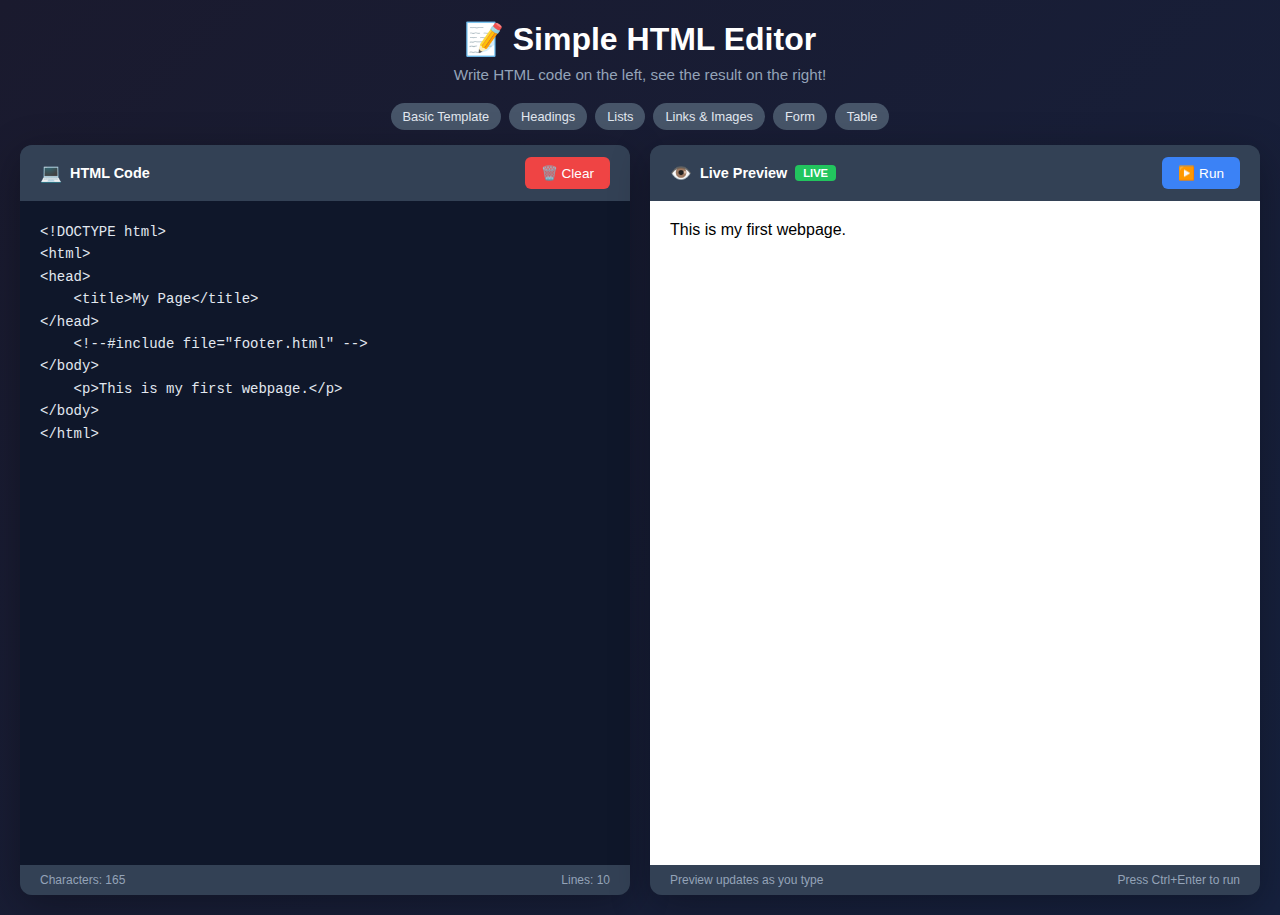
<file: Naeem-Academy/editor.html>
<!DOCTYPE html>
<html lang="en">
<head>
    <meta charset="UTF-8">
    <meta name="viewport" content="width=device-width, initial-scale=1.0">
    <title>Simple HTML Editor</title>
    <style>
        * {
            margin: 0;
            padding: 0;
            box-sizing: border-box;
        }

        body {
            font-family: 'Segoe UI', Tahoma, Geneva, Verdana, sans-serif;
            background: linear-gradient(135deg, #1a1a2e 0%, #16213e 100%);
            min-height: 100vh;
            padding: 20px;
        }

        .container {
            max-width: 1400px;
            margin: 0 auto;
        }

        header {
            text-align: center;
            margin-bottom: 20px;
        }

        header h1 {
            color: #fff;
            font-size: 2rem;
            margin-bottom: 8px;
        }

        header p {
            color: #94a3b8;
            font-size: 0.95rem;
        }

        .editor-container {
            display: grid;
            grid-template-columns: 1fr 1fr;
            gap: 20px;
            height: calc(100vh - 150px);
        }

        .panel {
            background: #1e293b;
            border-radius: 12px;
            overflow: hidden;
            box-shadow: 0 10px 40px rgba(0, 0, 0, 0.3);
            display: flex;
            flex-direction: column;
            position: relative;
        }

        .panel-header {
            background: #334155;
            padding: 12px 20px;
            display: flex;
            justify-content: space-between;
            align-items: center;
        }

        .panel-title {
            color: #fff;
            font-size: 0.9rem;
            font-weight: 600;
            display: flex;
            align-items: center;
            gap: 8px;
        }

        .panel-title .icon {
            font-size: 1.1rem;
        }

        .btn {
            background: #3b82f6;
            color: #fff;
            border: none;
            padding: 8px 16px;
            border-radius: 6px;
            cursor: pointer;
            font-size: 0.85rem;
            font-weight: 500;
            transition: all 0.2s;
            display: flex;
            align-items: center;
            gap: 6px;
        }

        .btn:hover {
            background: #2563eb;
            transform: translateY(-1px);
        }

        .btn-clear {
            background: #ef4444;
        }

        .btn-clear:hover {
            background: #dc2626;
        }

        .btn-group {
            display: flex;
            gap: 8px;
        }

        #editor {
            flex: 1;
            width: 100%;
            padding: 20px;
            background: #0f172a;
            color: #e2e8f0;
            border: none;
            resize: none;
            font-family: 'Consolas', 'Monaco', 'Courier New', monospace;
            font-size: 14px;
            line-height: 1.6;
            outline: none;
        }

        #editor::placeholder {
            color: #475569;
        }

        #preview {
            flex: 1;
            background: #fff;
            padding: 20px;
            overflow: auto;
        }

        .status-bar {
            background: #334155;
            padding: 8px 20px;
            display: flex;
            justify-content: space-between;
            color: #94a3b8;
            font-size: 0.75rem;
        }

        .live-badge {
            background: #22c55e;
            color: #fff;
            padding: 2px 8px;
            border-radius: 4px;
            font-size: 0.7rem;
            font-weight: 600;
            animation: pulse 2s infinite;
        }

        @keyframes pulse {
            0%, 100% { opacity: 1; }
            50% { opacity: 0.7; }
        }

        /* Responsive */
        @media (max-width: 768px) {
            .editor-container {
                grid-template-columns: 1fr;
                height: auto;
            }

            .panel {
                height: 400px;
            }
        }

        /* Autocomplete dropdown */
        .autocomplete-dropdown {
            position: absolute;
            background: #1e293b;
            border: 1px solid #3b82f6;
            border-radius: 8px;
            box-shadow: 0 10px 40px rgba(0, 0, 0, 0.5);
            max-height: 200px;
            overflow-y: auto;
            z-index: 1000;
            display: none;
        }

        .autocomplete-item {
            padding: 8px 15px;
            cursor: pointer;
            color: #e2e8f0;
            font-family: 'Consolas', monospace;
            font-size: 13px;
            display: flex;
            align-items: center;
            gap: 10px;
        }

        .autocomplete-item:hover,
        .autocomplete-item.selected {
            background: #3b82f6;
        }

        .autocomplete-item .tag-name {
            color: #22d3ee;
            font-weight: bold;
        }

        .autocomplete-item .tag-desc {
            color: #94a3b8;
            font-size: 11px;
        }

        /* Scrollbar styling */
        #editor::-webkit-scrollbar,
        #preview::-webkit-scrollbar {
            width: 8px;
        }

        #editor::-webkit-scrollbar-track,
        #preview::-webkit-scrollbar-track {
            background: #1e293b;
        }

        #editor::-webkit-scrollbar-thumb {
            background: #475569;
            border-radius: 4px;
        }

        #preview::-webkit-scrollbar-thumb {
            background: #cbd5e1;
            border-radius: 4px;
        }

        /* Template buttons */
        .templates {
            display: flex;
            gap: 8px;
            margin-bottom: 15px;
            flex-wrap: wrap;
            justify-content: center;
        }

        .template-btn {
            background: #475569;
            color: #e2e8f0;
            border: none;
            padding: 6px 12px;
            border-radius: 20px;
            cursor: pointer;
            font-size: 0.8rem;
            transition: all 0.2s;
        }

        .template-btn:hover {
            background: #3b82f6;
            transform: translateY(-2px);
        }
    </style>
</head>
<body>
    <!--#include file="header.html" -->
    <div class="container">
        <header>
            <h1>📝 Simple HTML Editor</h1>
            <p>Write HTML code on the left, see the result on the right!</p>
        </header>

        <div class="templates">
            <button class="template-btn" onclick="loadTemplate('basic')">Basic Template</button>
            <button class="template-btn" onclick="loadTemplate('heading')">Headings</button>
            <button class="template-btn" onclick="loadTemplate('list')">Lists</button>
            <button class="template-btn" onclick="loadTemplate('link')">Links & Images</button>
            <button class="template-btn" onclick="loadTemplate('form')">Form</button>
            <button class="template-btn" onclick="loadTemplate('table')">Table</button>
        </div>

        <div class="editor-container">
            <!-- Code Editor Panel -->
            <div class="panel">
                <div class="panel-header">
                    <span class="panel-title">
                        <span class="icon">💻</span> HTML Code
                    </span>
                    <div class="btn-group">
                        <button class="btn btn-clear" onclick="clearEditor()">
                            🗑️ Clear
                        </button>
                    </div>
                </div>
                <textarea id="editor" placeholder="Start typing your HTML code here...

Example:
<h1>Hello World</h1>
<p>This is a paragraph.</p>"></textarea>
                <div id="autocomplete" class="autocomplete-dropdown"></div>
                <div class="status-bar">
                    <span id="char-count">Characters: 0</span>
                    <span id="line-count">Lines: 1</span>
                </div>
            </div>

            <!-- Preview Panel -->
            <div class="panel">
                <div class="panel-header">
                    <span class="panel-title">
                        <span class="icon">👁️</span> Live Preview
                        <span class="live-badge">LIVE</span>
                    </span>
                    <button class="btn" onclick="runCode()">
                        ▶️ Run
                    </button>
                </div>
                <div id="preview"></div>
                <div class="status-bar">
                    <span>Preview updates as you type</span>
                    <span>Press Ctrl+Enter to run</span>
                </div>
            </div>
        </div>
    </div>

    <script>
        const editor = document.getElementById('editor');
        const preview = document.getElementById('preview');
        const charCount = document.getElementById('char-count');
        const lineCount = document.getElementById('line-count');

        // Templates
        const templates = {
            basic: `<!DOCTYPE html>
<html>
<head>
    <title>My Page</title>
</head>
    <!--#include file="footer.html" -->
</body>
    <p>This is my first webpage.</p>
</body>
</html>`,
            heading: `<h1>Heading 1 - Largest</h1>
<h2>Heading 2</h2>
<h3>Heading 3</h3>
<h4>Heading 4</h4>
<h5>Heading 5</h5>
<h6>Heading 6 - Smallest</h6>`,
            list: `<h3>Unordered List</h3>
<ul>
    <li>Apple</li>
    <li>Banana</li>
    <li>Orange</li>
</ul>

<h3>Ordered List</h3>
<ol>
    <li>First item</li>
    <li>Second item</li>
    <li>Third item</li>
</ol>`,
            link: `<h3>Links</h3>
<a href="https://www.google.com" target="_blank">Visit Google</a>

<h3>Image</h3>
<img src="https://via.placeholder.com/200x150" alt="Placeholder Image">

<h3>Image as Link</h3>
<a href="https://example.com">
    <img src="https://via.placeholder.com/100" alt="Click me">
</a>`,
            form: `<h3>Contact Form</h3>
<form>
    <label for="name">Name:</label><br>
    <input type="text" id="name" placeholder="Enter your name"><br><br>
    
    <label for="email">Email:</label><br>
    <input type="email" id="email" placeholder="Enter your email"><br><br>
    
    <label for="message">Message:</label><br>
    <textarea id="message" rows="4" cols="30" placeholder="Your message..."></textarea><br><br>
    
    <button type="submit">Submit</button>
</form>`,
            table: `<h3>Simple Table</h3>
<table border="1" cellpadding="10" cellspacing="0">
    <tr>
        <th>Name</th>
        <th>Age</th>
        <th>City</th>
    </tr>
    <tr>
        <td>John</td>
        <td>25</td>
        <td>New York</td>
    </tr>
    <tr>
        <td>Sarah</td>
        <td>30</td>
        <td>London</td>
    </tr>
    <tr>
        <td>Mike</td>
        <td>28</td>
        <td>Tokyo</td>
    </tr>
</table>`
        };

        // Load template
        function loadTemplate(name) {
            editor.value = templates[name];
            runCode();
            updateStats();
        }

        // Run code / update preview
        function runCode() {
            preview.innerHTML = editor.value;
        }

        // Clear editor
        function clearEditor() {
            if (confirm('Are you sure you want to clear the editor?')) {
                editor.value = '';
                preview.innerHTML = '';
                updateStats();
            }
        }

        // Update character and line count
        function updateStats() {
            const text = editor.value;
            charCount.textContent = `Characters: ${text.length}`;
            lineCount.textContent = `Lines: ${text.split('\n').length}`;
        }

        // Live preview as you type
        editor.addEventListener('input', () => {
            runCode();
            updateStats();
        });

        // Keyboard shortcut: Ctrl+Enter to run
        editor.addEventListener('keydown', (e) => {
            if ((e.ctrlKey || e.metaKey) && e.key === 'Enter') {
                e.preventDefault();
                runCode();
            }
            
            // Tab key for indentation
            if (e.key === 'Tab') {
                e.preventDefault();
                const start = editor.selectionStart;
                const end = editor.selectionEnd;
                editor.value = editor.value.substring(0, start) + '    ' + editor.value.substring(end);
                editor.selectionStart = editor.selectionEnd = start + 4;
                runCode();
            }
        });

        // Load basic template on start
        loadTemplate('basic');

        // ============ AUTOCOMPLETE FEATURE ============
        const autocompleteDropdown = document.getElementById('autocomplete');
        
        // HTML Tags for autocomplete
        const htmlTagsList = [
            { tag: 'html', desc: 'Root element', selfClosing: false },
            { tag: 'head', desc: 'Document head', selfClosing: false },
            { tag: 'title', desc: 'Page title', selfClosing: false },
            { tag: 'body', desc: 'Document body', selfClosing: false },
            { tag: 'h1', desc: 'Heading 1', selfClosing: false },
            { tag: 'h2', desc: 'Heading 2', selfClosing: false },
            { tag: 'h3', desc: 'Heading 3', selfClosing: false },
            { tag: 'h4', desc: 'Heading 4', selfClosing: false },
            { tag: 'h5', desc: 'Heading 5', selfClosing: false },
            { tag: 'h6', desc: 'Heading 6', selfClosing: false },
            { tag: 'p', desc: 'Paragraph', selfClosing: false },
            { tag: 'div', desc: 'Division', selfClosing: false },
            { tag: 'span', desc: 'Inline container', selfClosing: false },
            { tag: 'a', desc: 'Anchor link', selfClosing: false },
            { tag: 'img', desc: 'Image', selfClosing: true },
            { tag: 'br', desc: 'Line break', selfClosing: true },
            { tag: 'hr', desc: 'Horizontal rule', selfClosing: true },
            { tag: 'input', desc: 'Input field', selfClosing: true },
            { tag: 'ul', desc: 'Unordered list', selfClosing: false },
            { tag: 'ol', desc: 'Ordered list', selfClosing: false },
            { tag: 'li', desc: 'List item', selfClosing: false },
            { tag: 'table', desc: 'Table', selfClosing: false },
            { tag: 'tr', desc: 'Table row', selfClosing: false },
            { tag: 'td', desc: 'Table cell', selfClosing: false },
            { tag: 'th', desc: 'Table header', selfClosing: false },
            { tag: 'thead', desc: 'Table head', selfClosing: false },
            { tag: 'tbody', desc: 'Table body', selfClosing: false },
            { tag: 'form', desc: 'Form', selfClosing: false },
            { tag: 'label', desc: 'Label', selfClosing: false },
            { tag: 'button', desc: 'Button', selfClosing: false },
            { tag: 'textarea', desc: 'Text area', selfClosing: false },
            { tag: 'select', desc: 'Dropdown', selfClosing: false },
            { tag: 'option', desc: 'Option', selfClosing: false },
            { tag: 'strong', desc: 'Bold text', selfClosing: false },
            { tag: 'b', desc: 'Bold', selfClosing: false },
            { tag: 'em', desc: 'Emphasis', selfClosing: false },
            { tag: 'i', desc: 'Italic', selfClosing: false },
            { tag: 'u', desc: 'Underline', selfClosing: false },
            { tag: 'header', desc: 'Header section', selfClosing: false },
            { tag: 'footer', desc: 'Footer section', selfClosing: false },
            { tag: 'nav', desc: 'Navigation', selfClosing: false },
            { tag: 'main', desc: 'Main content', selfClosing: false },
            { tag: 'section', desc: 'Section', selfClosing: false },
            { tag: 'article', desc: 'Article', selfClosing: false },
            { tag: 'aside', desc: 'Sidebar', selfClosing: false },
            { tag: 'script', desc: 'JavaScript', selfClosing: false },
            { tag: 'style', desc: 'CSS styles', selfClosing: false },
            { tag: 'link', desc: 'External resource', selfClosing: true },
            { tag: 'meta', desc: 'Metadata', selfClosing: true },
            { tag: 'video', desc: 'Video', selfClosing: false },
            { tag: 'audio', desc: 'Audio', selfClosing: false },
            { tag: 'iframe', desc: 'Inline frame', selfClosing: false },
            { tag: 'canvas', desc: 'Drawing canvas', selfClosing: false },
            { tag: 'code', desc: 'Code text', selfClosing: false },
            { tag: 'pre', desc: 'Preformatted', selfClosing: false },
            { tag: 'blockquote', desc: 'Quote block', selfClosing: false }
        ];

        let selectedIndex = -1;
        let filteredTags = [];
        let currentWord = '';
        let wordStart = 0;

        // Get current word being typed
        function getCurrentWord() {
            const cursorPos = editor.selectionStart;
            const text = editor.value;
            
            // Find the start of current word (after < or space/newline)
            let start = cursorPos;
            while (start > 0) {
                const char = text[start - 1];
                if (char === '<') {
                    start--; // Include the <
                    break;
                }
                if (char === ' ' || char === '\n' || char === '\t' || char === '>') {
                    break;
                }
                start--;
            }
            
            const word = text.substring(start, cursorPos);
            return { word, start };
        }

        // Show autocomplete dropdown
        function showAutocomplete(matches, x, y) {
            if (matches.length === 0) {
                hideAutocomplete();
                return;
            }

            filteredTags = matches;
            selectedIndex = 0;

            autocompleteDropdown.innerHTML = matches.map((item, index) => `
                <div class="autocomplete-item ${index === 0 ? 'selected' : ''}" data-index="${index}">
                    <span class="tag-name">&lt;${item.tag}&gt;</span>
                    <span class="tag-desc">${item.desc}</span>
                </div>
            `).join('');

            // Position dropdown near cursor
            const editorRect = editor.getBoundingClientRect();
            autocompleteDropdown.style.left = `${Math.min(x, editorRect.width - 250)}px`;
            autocompleteDropdown.style.top = `${y + 20}px`;
            autocompleteDropdown.style.display = 'block';

            // Add click handlers
            autocompleteDropdown.querySelectorAll('.autocomplete-item').forEach(item => {
                item.addEventListener('click', () => {
                    insertTag(filteredTags[parseInt(item.dataset.index)]);
                });
            });
        }

        // Hide autocomplete
        function hideAutocomplete() {
            autocompleteDropdown.style.display = 'none';
            filteredTags = [];
            selectedIndex = -1;
        }

        // Insert selected tag
        function insertTag(tagItem) {
            const cursorPos = editor.selectionStart;
            const text = editor.value;
            
            // Remove the typed text and insert full tag
            const beforeWord = text.substring(0, wordStart);
            const afterCursor = text.substring(cursorPos);
            
            let insertion;
            if (tagItem.selfClosing) {
                insertion = `<${tagItem.tag}>`;
            } else {
                insertion = `<${tagItem.tag}></${tagItem.tag}>`;
            }
            
            editor.value = beforeWord + insertion + afterCursor;
            
            // Position cursor between tags
            if (tagItem.selfClosing) {
                editor.selectionStart = editor.selectionEnd = wordStart + insertion.length;
            } else {
                editor.selectionStart = editor.selectionEnd = wordStart + tagItem.tag.length + 2;
            }
            
            hideAutocomplete();
            runCode();
            updateStats();
            editor.focus();
        }

        // Handle input for autocomplete
        editor.addEventListener('input', (e) => {
            const { word, start } = getCurrentWord();
            currentWord = word;
            wordStart = start;
            
            // Check if we're typing after <
            if (word.startsWith('<')) {
                const searchTerm = word.substring(1).toLowerCase();
                const matches = htmlTagsList.filter(item => 
                    item.tag.toLowerCase().startsWith(searchTerm)
                );
                
                if (matches.length > 0 && searchTerm.length > 0) {
                    // Calculate position
                    const lines = editor.value.substring(0, start).split('\n');
                    const lineHeight = 22; // approximate line height
                    const y = (lines.length - 1) * lineHeight;
                    const x = 20 + (lines[lines.length - 1].length * 8);
                    
                    showAutocomplete(matches, x, y);
                } else {
                    hideAutocomplete();
                }
            } else {
                hideAutocomplete();
            }
        });

        // Handle keyboard navigation in autocomplete
        editor.addEventListener('keydown', (e) => {
            if (autocompleteDropdown.style.display === 'block') {
                if (e.key === 'ArrowDown') {
                    e.preventDefault();
                    selectedIndex = Math.min(selectedIndex + 1, filteredTags.length - 1);
                    updateSelection();
                } else if (e.key === 'ArrowUp') {
                    e.preventDefault();
                    selectedIndex = Math.max(selectedIndex - 1, 0);
                    updateSelection();
                } else if (e.key === 'Enter' || e.key === 'Tab') {
                    if (filteredTags.length > 0 && selectedIndex >= 0) {
                        e.preventDefault();
                        insertTag(filteredTags[selectedIndex]);
                    }
                } else if (e.key === 'Escape') {
                    hideAutocomplete();
                }
            }
        });

        // Update visual selection
        function updateSelection() {
            autocompleteDropdown.querySelectorAll('.autocomplete-item').forEach((item, index) => {
                if (index === selectedIndex) {
                    item.classList.add('selected');
                    item.scrollIntoView({ block: 'nearest' });
                } else {
                    item.classList.remove('selected');
                }
            });
        }

        // Hide autocomplete when clicking outside
        document.addEventListener('click', (e) => {
            if (!autocompleteDropdown.contains(e.target) && e.target !== editor) {
                hideAutocomplete();
            }
        });
    </script>
</body>
</html>
</file>
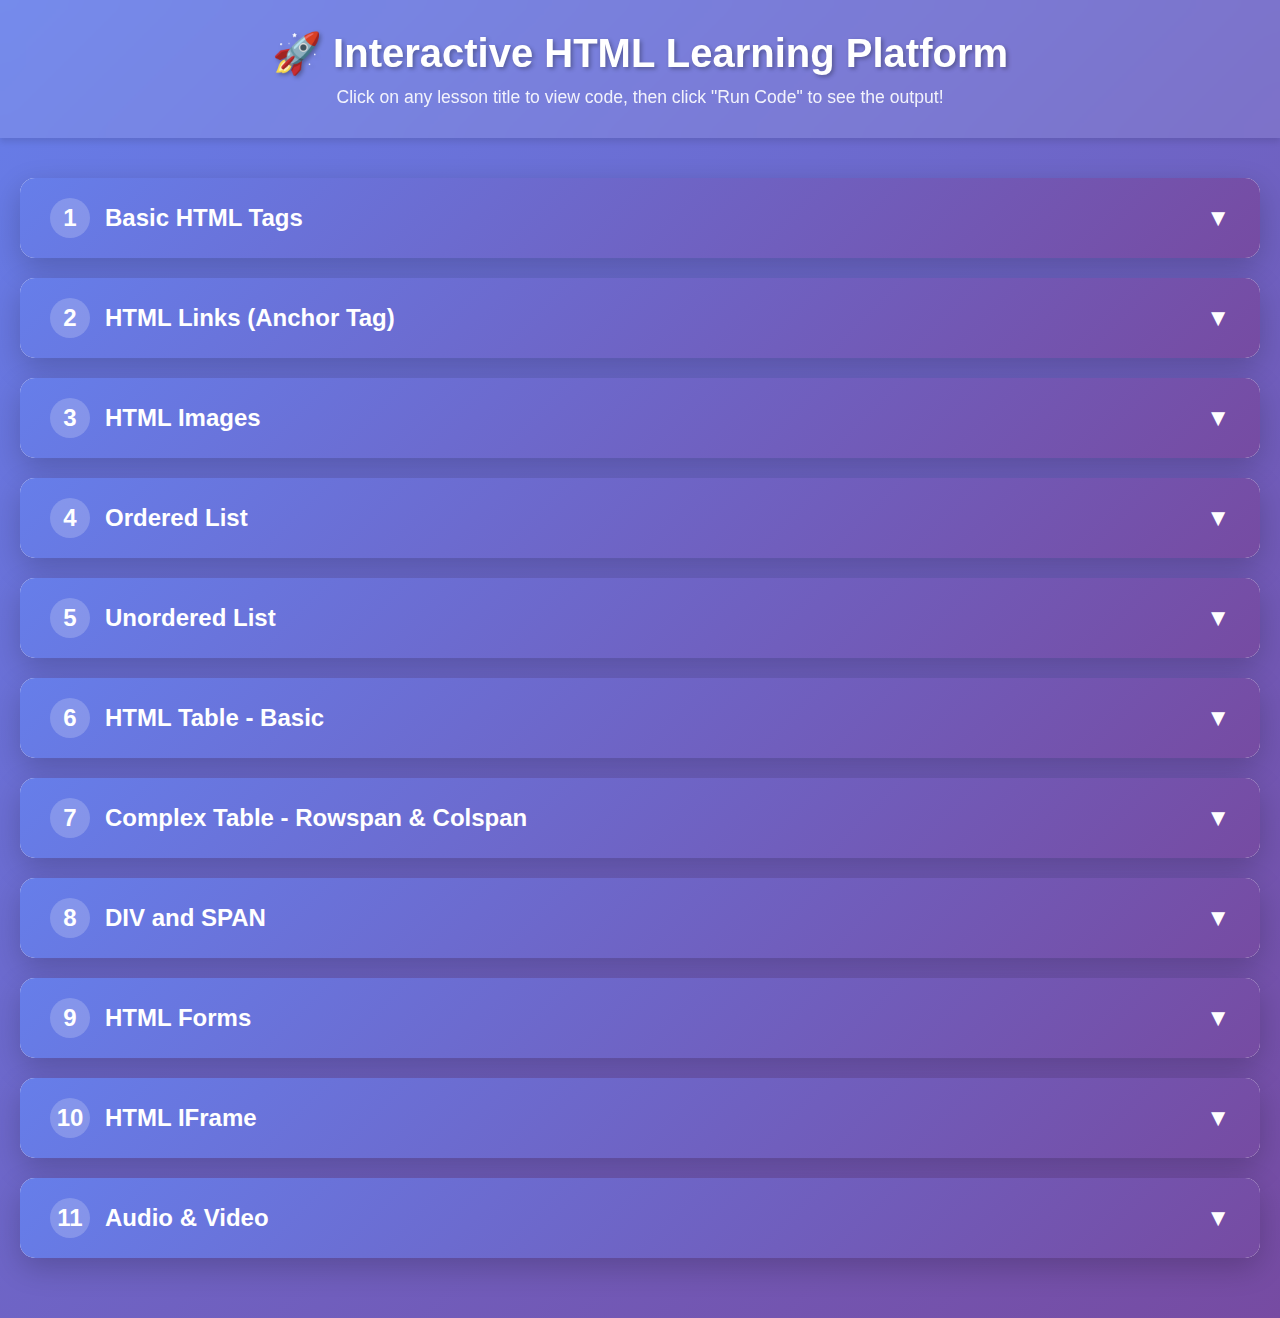
<file: Naeem-Academy/test.html>
<!DOCTYPE html>
<html lang="en">
<head>
  <meta charset="UTF-8">
  <meta name="viewport" content="width=device-width, initial-scale=1.0">
  <title>Interactive HTML Learning Platform</title>
  <style>
    * {
      margin: 0;
      padding: 0;
      box-sizing: border-box;
    }

    body {
      font-family: 'Segoe UI', Tahoma, Geneva, Verdana, sans-serif;
      background: linear-gradient(135deg, #667eea 0%, #764ba2 100%);
      min-height: 100vh;
    }

    header {
      background: rgba(255, 255, 255, 0.1);
      backdrop-filter: blur(10px);
      padding: 30px;
      text-align: center;
      color: white;
      box-shadow: 0 4px 6px rgba(0, 0, 0, 0.1);
    }

    header h1 {
      font-size: 2.5em;
      margin-bottom: 10px;
      text-shadow: 2px 2px 4px rgba(0, 0, 0, 0.3);
    }

    header p {
      font-size: 1.1em;
      opacity: 0.9;
    }

    .lessons-container {
      padding: 40px 20px;
      max-width: 1400px;
      margin: 0 auto;
    }

    .lesson-card {
      background: white;
      border-radius: 15px;
      margin-bottom: 20px;
      overflow: hidden;
      box-shadow: 0 10px 30px rgba(0, 0, 0, 0.2);
      transition: all 0.3s ease;
    }

    .lesson-card:hover {
      transform: translateY(-5px);
      box-shadow: 0 15px 40px rgba(0, 0, 0, 0.3);
    }

    .lesson-header {
      background: linear-gradient(135deg, #667eea 0%, #764ba2 100%);
      color: white;
      padding: 20px 30px;
      cursor: pointer;
      display: flex;
      justify-content: space-between;
      align-items: center;
      transition: all 0.3s ease;
    }

    .lesson-header:hover {
      background: linear-gradient(135deg, #764ba2 0%, #667eea 100%);
    }

    .lesson-header h3 {
      font-size: 1.5em;
      display: flex;
      align-items: center;
      gap: 15px;
    }

    .lesson-number {
      background: rgba(255, 255, 255, 0.2);
      width: 40px;
      height: 40px;
      border-radius: 50%;
      display: flex;
      align-items: center;
      justify-content: center;
      font-weight: bold;
    }

    .arrow {
      font-size: 1.5em;
      transition: transform 0.3s ease;
    }

    .lesson-header.active .arrow {
      transform: rotate(180deg);
    }

    .lesson-content {
      max-height: 0;
      overflow: hidden;
      transition: max-height 0.5s ease;
    }

    .lesson-content.active {
      max-height: 2000px;
    }

    .code-section {
      padding: 30px;
      background: #f8f9fa;
      border-bottom: 2px solid #e2e8f0;
    }

    .code-header {
      display: flex;
      justify-content: space-between;
      align-items: center;
      margin-bottom: 15px;
    }

    .code-label {
      font-size: 1.2em;
      font-weight: bold;
      color: #2d3748;
      display: flex;
      align-items: center;
      gap: 10px;
    }

    .code-label::before {
      content: '💻';
      font-size: 1.3em;
    }

    .run-btn {
      background: linear-gradient(135deg, #48bb78 0%, #38a169 100%);
      color: white;
      border: none;
      padding: 12px 30px;
      border-radius: 25px;
      font-size: 1em;
      font-weight: bold;
      cursor: pointer;
      transition: all 0.3s ease;
      box-shadow: 0 4px 6px rgba(0, 0, 0, 0.1);
      display: flex;
      align-items: center;
      gap: 8px;
    }

    .run-btn::before {
      content: '▶';
      font-size: 1.1em;
    }

    .run-btn:hover {
      transform: translateY(-2px);
      box-shadow: 0 6px 12px rgba(0, 0, 0, 0.2);
      background: linear-gradient(135deg, #38a169 0%, #2f855a 100%);
    }

    .run-btn:active {
      transform: translateY(0);
    }

    .code-display {
      background: #1e1e1e;
      color: #d4d4d4;
      padding: 20px;
      border-radius: 10px;
      font-family: 'Courier New', monospace;
      font-size: 14px;
      line-height: 1.6;
      overflow-x: auto;
      max-height: 500px;
      overflow-y: auto;
      box-shadow: inset 0 2px 4px rgba(0, 0, 0, 0.3);
    }

    .code-display pre {
      margin: 0;
    }

    .output-section {
      padding: 30px;
      background: white;
      display: none;
    }

    .output-section.active {
      display: block;
    }

    .output-header {
      font-size: 1.2em;
      font-weight: bold;
      color: #12171f;
      margin-bottom: 15px;
      display: flex;
      align-items: center;
      gap: 10px;
    }

    .output-header::before {
      content: '🎨';
      font-size: 1.3em;
    }

    .output-display {
      background: #f7fafc;
      border: 2px solid #e2e8f0;
      border-radius: 10px;
      padding: 20px;
      min-height: 400px;
    }

    .output-display iframe {
      width: 100%;
      height: 600px;
      border: none;
      background: white;
      border-radius: 5px;
    }

    .close-output-btn {
      background: #f56565;
      color: white;
      border: none;
      padding: 10px 25px;
      border-radius: 20px;
      font-weight: bold;
      cursor: pointer;
      margin-top: 15px;
      transition: all 0.3s ease;
    }

    .close-output-btn:hover {
      background: #e53e3e;
      transform: scale(1.05);
    }

    @media (max-width: 768px) {
      header h1 {
        font-size: 1.8em;
      }

      .lesson-header h3 {
        font-size: 1.2em;
      }

      .lessons-container {
        padding: 20px 10px;
      }

      .code-section, .output-section {
        padding: 20px;
      }

      .output-display iframe {
        height: 400px;
      }
    }

    .badge {
      background: rgba(255, 255, 255, 0.3);
      padding: 5px 15px;
      border-radius: 15px;
      font-size: 0.9em;
      font-weight: normal;
    }
  </style>
</head>
<body>
  <header>
    <h1>🚀 Interactive HTML Learning Platform</h1>
    <p>Click on any lesson title to view code, then click "Run Code" to see the output!</p>
  </header>

  <div class="lessons-container" id="lessonsContainer">
    <!-- Lessons will be dynamically added here -->
  </div>

  <script>
    const lessons = [
      {
        title: "Basic HTML Tags",
        code: `<!DOCTYPE html>
<html lang="en">
<head>
  <meta charset="UTF-8">
  <title>Basic HTML Tags</title>
</head>
<body>

<h1>H1 Heading (Largest)</h1>
<h2>H2 Heading</h2>
<h3>H3 Heading</h3>
<h4>H4 Heading</h4>
<h5>H5 Heading</h5>
<h6>H6 Heading (Smallest)</h6>

<hr>

<p>
  This is <b>Bold text</b><br>
  This is <i>Italic text</i><br>
  This is <big>Big text</big><br>
  This is <small>Small text</small><br>
</p>

<hr>

<p>
  Chemical Formula: H<sub>2</sub>O <br>
  Mathematical Power: X<sup>2</sup>
</p>

</body>
</html>`
      },
      {
        title: "HTML Links (Anchor Tag)",
        code: `<!DOCTYPE html>
<html>
<head>
  <title>HTML Link Tag</title>
</head>
<body>

<h2>Anchor (Link) Tag</h2>

<a href="https://www.google.com">Visit Google</a>
<br><br>

<a href="https://www.youtube.com" target="_blank">
  Open YouTube (New Tab)
</a>
<br><br>

<a href="mailto:test@gmail.com">Send Email</a>
<br><br>

<a href="tel:+880123456789">Call Now</a>

<hr>

<p style="color: #666;">
  Click on the links to see how they work!
</p>

</body>
</html>`
      },
      {
        title: "HTML Images",
        code: `<!DOCTYPE html>
<html>
<head>
  <title>Image Tag</title>
</head>
<body>

<h2>Image Example</h2>

<img 
  src="https://via.placeholder.com/300x200/667eea/ffffff?text=Sample+Image"
  alt="Sample Image"
  width="300"
  height="200"
  title="This is an image">

<p>
  <b>Image Attributes:</b><br>
  • src - Image source<br>
  • alt - Alternative text<br>
  • width/height - Dimensions<br>
  • title - Tooltip text
</p>

</body>
</html>`
      },
      {
        title: "Ordered List",
        code: `<!DOCTYPE html>
<html>
<body>

<h2>Ordered List</h2>

<h3>Default (Numbers)</h3>
<ol>
  <li>HTML</li>
  <li>CSS</li>
  <li>JavaScript</li>
</ol>

<h3>Type: A (Alphabets)</h3>
<ol type="A">
  <li>HTML</li>
  <li>CSS</li>
  <li>JavaScript</li>
</ol>

<h3>Start from 5</h3>
<ol start="5">
  <li>HTML</li>
  <li>CSS</li>
  <li>JavaScript</li>
</ol>

</body>
</html>`
      },
      {
        title: "Unordered List",
        code: `<!DOCTYPE html>
<html>
<body>

<h2>Unordered List</h2>

<h3>Disc (Default)</h3>
<ul style="list-style-type:disc;">
  <li>Apple</li>
  <li>Banana</li>
  <li>Mango</li>
</ul>

<h3>Circle</h3>
<ul style="list-style-type:circle;">
  <li>Apple</li>
  <li>Banana</li>
  <li>Mango</li>
</ul>

<h3>Square</h3>
<ul style="list-style-type:square;">
  <li>Apple</li>
  <li>Banana</li>
  <li>Mango</li>
</ul>

</body>
</html>`
      },
      {
        title: "HTML Table - Basic",
        code: `<!DOCTYPE html>
<html>
<body>

<h2>Basic Table Example</h2>

<table border="1" cellpadding="10" cellspacing="0" style="border-collapse: collapse;">
  <tr style="background: #667eea; color: white;">
    <th>Name</th>
    <th>Age</th>
    <th>City</th>
  </tr>
  <tr>
    <td>Naeem</td>
    <td>18</td>
    <td>Dhaka</td>
  </tr>
  <tr style="background: #f0f0f0;">
    <td>Karim</td>
    <td>20</td>
    <td>Chittagong</td>
  </tr>
  <tr>
    <td>Rahim</td>
    <td>19</td>
    <td>Sylhet</td>
  </tr>
</table>

</body>
</html>`
      },
      {
        title: "Complex Table - Rowspan & Colspan",
        code: `<!DOCTYPE html>
<html>
<head>
  <title>Complex Table Structure</title>
  <style>
    table {
      border-collapse: collapse;
      width: 100%;
      margin: 20px 0;
    }
    th, td {
      border: 2px solid #333;
      padding: 12px;
      text-align: center;
    }
    th {
      background: #667eea;
      color: white;
      font-weight: bold;
    }
    .header-row {
      background: #764ba2;
      color: white;
      font-weight: bold;
    }
    .subheader {
      background: #a78bfa;
      color: white;
    }
    tr:nth-child(even) {
      background: #f0f0f0;
    }
  </style>
</head>
<body>

<h2>📊 Student Mark Sheet with Rowspan & Colspan</h2>

<table>
  <tr class="header-row">
    <th colspan="6">Student Performance Report - 2024</th>
  </tr>
  <tr style="background: #667eea; color: white;">
    <th rowspan="2">Student Name</th>
    <th rowspan="2">Roll No</th>
    <th colspan="3">Subjects Marks</th>
    <th rowspan="2">Total</th>
  </tr>
  <tr class="subheader">
    <th>Math</th>
    <th>English</th>
    <th>Science</th>
  </tr>
  <tr>
    <td>Naeem Ahmed</td>
    <td>101</td>
    <td>85</td>
    <td>90</td>
    <td>88</td>
    <td><b>263</b></td>
  </tr>
  <tr>
    <td>Karim Khan</td>
    <td>102</td>
    <td>78</td>
    <td>82</td>
    <td>80</td>
    <td><b>240</b></td>
  </tr>
  <tr>
    <td>Rahim Islam</td>
    <td>103</td>
    <td>92</td>
    <td>88</td>
    <td>95</td>
    <td><b>275</b></td>
  </tr>
  <tr style="background: #ffd700;">
    <td colspan="2"><b>Class Average</b></td>
    <td><b>85</b></td>
    <td><b>86.7</b></td>
    <td><b>87.7</b></td>
    <td><b>259.3</b></td>
  </tr>
</table>

<hr>

<h2>🏢 Company Organization Structure</h2>

<table>
  <tr class="header-row">
    <th colspan="4">Company Hierarchy</th>
  </tr>
  <tr style="background: #667eea; color: white;">
    <th>Department</th>
    <th>Manager</th>
    <th>Team Lead</th>
    <th>Members</th>
  </tr>
  <tr>
    <td rowspan="3">IT Department</td>
    <td rowspan="3">John Doe</td>
    <td>Development</td>
    <td>8</td>
  </tr>
  <tr>
    <td>Testing</td>
    <td>5</td>
  </tr>
  <tr>
    <td>Support</td>
    <td>4</td>
  </tr>
  <tr>
    <td rowspan="2">Sales</td>
    <td rowspan="2">Sarah Smith</td>
    <td>B2B Sales</td>
    <td>6</td>
  </tr>
  <tr>
    <td>B2C Sales</td>
    <td>7</td>
  </tr>
  <tr style="background: #90ee90;">
    <td colspan="3"><b>Total Employees</b></td>
    <td><b>30</b></td>
  </tr>
</table>

<hr>

<h2>📅 Weekly Class Schedule</h2>

<table>
  <tr class="header-row">
    <th colspan="6">Class Routine - Grade 10</th>
  </tr>
  <tr style="background: #667eea; color: white;">
    <th>Time</th>
    <th>Monday</th>
    <th>Tuesday</th>
    <th>Wednesday</th>
    <th>Thursday</th>
    <th>Friday</th>
  </tr>
  <tr>
    <td>8:00-9:00</td>
    <td>Math</td>
    <td>English</td>
    <td>Math</td>
    <td>Science</td>
    <td>English</td>
  </tr>
  <tr>
    <td>9:00-10:00</td>
    <td>Science</td>
    <td>Math</td>
    <td>English</td>
    <td>Math</td>
    <td>Science</td>
  </tr>
  <tr>
    <td>10:00-10:30</td>
    <td colspan="5" style="background: #ffeb3b;"><b>BREAK TIME</b></td>
  </tr>
  <tr>
    <td>10:30-11:30</td>
    <td>History</td>
    <td>Geography</td>
    <td>History</td>
    <td>Computer</td>
    <td>Art</td>
  </tr>
  <tr>
    <td>11:30-12:30</td>
    <td colspan="2">Sports</td>
    <td>Computer</td>
    <td colspan="2">Library</td>
  </tr>
</table>

<hr>

<h2>💰 Product Price Comparison</h2>

<table>
  <tr class="header-row">
    <th colspan="5">Price Comparison - Smartphones 2024</th>
  </tr>
  <tr style="background: #667eea; color: white;">
    <th rowspan="2">Brand</th>
    <th rowspan="2">Model</th>
    <th colspan="2">Price (BDT)</th>
    <th rowspan="2">Discount</th>
  </tr>
  <tr class="subheader">
    <th>Regular</th>
    <th>Sale</th>
  </tr>
  <tr>
    <td rowspan="2">Samsung</td>
    <td>Galaxy S24</td>
    <td>85,000</td>
    <td style="color: green; font-weight: bold;">75,000</td>
    <td style="color: red;">12%</td>
  </tr>
  <tr>
    <td>Galaxy A54</td>
    <td>45,000</td>
    <td style="color: green; font-weight: bold;">40,000</td>
    <td style="color: red;">11%</td>
  </tr>
  <tr>
    <td rowspan="2">iPhone</td>
    <td>iPhone 15 Pro</td>
    <td>1,25,000</td>
    <td style="color: green; font-weight: bold;">1,15,000</td>
    <td style="color: red;">8%</td>
  </tr>
  <tr>
    <td>iPhone 14</td>
    <td>95,000</td>
    <td style="color: green; font-weight: bold;">85,000</td>
    <td style="color: red;">11%</td>
  </tr>
  <tr style="background: #add8e6;">
    <td colspan="5"><b>Note:</b> Prices valid till 31st December 2024</td>
  </tr>
</table>

</body>
</html>`
      },
      {
        title: "DIV and SPAN",
        code: `<!DOCTYPE html>
<html>
<body>

<h2>DIV & SPAN Example</h2>

<div style="background:lightblue; padding:15px; margin-bottom: 10px; border-radius: 5px;">
  This is a DIV (Block element)
  <br>It takes full width
</div>

<div style="background:lightcoral; padding:15px; margin-bottom: 10px; border-radius: 5px;">
  Another DIV below the first one
</div>

<p>
  This is <span style="color:red; font-weight: bold;">SPAN</span> 
  inside paragraph. 
  <span style="background: yellow;">SPAN is inline</span> 
  and doesn't break the line.
</p>

</body>
</html>`
      },
      {
        title: "HTML Forms",
        code: `<!DOCTYPE html>
<html>
<body>

<h2>Form Example</h2>

<form style="background: #f0f0f0; padding: 20px; border-radius: 10px;">

  <label>Name:</label><br>
  <input type="text" name="name" required 
    style="padding: 8px; margin: 5px 0; width: 200px;"><br><br>

  <label>Email:</label><br>
  <input type="email" name="email" 
    style="padding: 8px; margin: 5px 0; width: 200px;"><br><br>

  <label>Password:</label><br>
  <input type="password" 
    style="padding: 8px; margin: 5px 0; width: 200px;"><br><br>

  <label>Gender:</label><br>
  <input type="radio" name="g"> Male
  <input type="radio" name="g"> Female<br><br>

  <label>Skills:</label><br>
  <input type="checkbox"> HTML
  <input type="checkbox"> CSS
  <input type="checkbox"> JavaScript<br><br>

  <input type="submit" value="Submit" 
    style="background: #667eea; color: white; padding: 10px 30px; border: none; border-radius: 5px; cursor: pointer;">

</form>

</body>
</html>`
      },
      {
        title: "HTML IFrame",
        code: `<!DOCTYPE html>
<html>
<body>

<h2>Iframe Example</h2>

<p>Embedding Wikipedia:</p>

<iframe 
  src="https://en.wikipedia.org/wiki/HTML"
  width="100%"
  height="400"
  frameborder="0"
  style="border: 2px solid #667eea; border-radius: 10px;">
</iframe>

<p style="margin-top: 15px; color: #666;">
  An iframe allows you to embed another webpage inside your page.
</p>

</body>
</html>`
      },
      {
        title: "Audio & Video",
        code: `<!DOCTYPE html>
<html>
<body>

<h2>Audio Example</h2>
<p>Note: Audio requires actual audio file to play</p>
<audio controls style="width: 100%;">
  <source src="https://www.soundhelix.com/examples/mp3/SoundHelix-Song-1.mp3" type="audio/mpeg">
  Your browser does not support audio.
</audio>

<hr>

<h2>Video Example</h2>
<video 
  src="https://www.w3schools.com/html/mov_bbb.mp4"
  controls
  width="100%"
  style="max-width: 500px; border-radius: 10px;">
  Your browser does not support video.
</video>

<p style="color: #666; margin-top: 10px;">
  <b>Attributes:</b> controls, autoplay, loop, muted
</p>

</body>
</html>`
      }
    ];

    // Generate lesson cards
    function generateLessons() {
      const container = document.getElementById('lessonsContainer');
      
      lessons.forEach((lesson, index) => {
        const lessonCard = document.createElement('div');
        lessonCard.className = 'lesson-card';
        lessonCard.innerHTML = `
          <div class="lesson-header" onclick="toggleLesson(${index})">
            <h3>
              <span class="lesson-number">${index + 1}</span>
              ${lesson.title}
            </h3>
            <span class="arrow">▼</span>
          </div>
          <div class="lesson-content" id="content-${index}">
            <div class="code-section">
              <div class="code-header">
                <div class="code-label">HTML Code</div>
                <button class="run-btn" onclick="runCode(${index})">Run Code</button>
              </div>
              <div class="code-display">
                <pre>${escapeHtml(lesson.code)}</pre>
              </div>
            </div>
            <div class="output-section" id="output-${index}">
              <div class="output-header">Live Output</div>
              <div class="output-display">
                <iframe id="iframe-${index}"></iframe>
              </div>
              <button class="close-output-btn" onclick="closeOutput(${index})">Close Output</button>
            </div>
          </div>
        `;
        container.appendChild(lessonCard);
      });
    }

    // Toggle lesson content
    function toggleLesson(index) {
      const content = document.getElementById(`content-${index}`);
      const header = content.previousElementSibling;
      
      // Close all other lessons
      document.querySelectorAll('.lesson-content').forEach((item, i) => {
        if (i !== index) {
          item.classList.remove('active');
          item.previousElementSibling.classList.remove('active');
        }
      });
      
      // Toggle current lesson
      content.classList.toggle('active');
      header.classList.toggle('active');
    }

    // Run code
    function runCode(index) {
      const output = document.getElementById(`output-${index}`);
      const iframe = document.getElementById(`iframe-${index}`);
      
      output.classList.add('active');
      iframe.srcdoc = lessons[index].code;
      
      // Scroll to output
      setTimeout(() => {
        output.scrollIntoView({ behavior: 'smooth', block: 'nearest' });
      }, 100);
    }

    // Close output
    function closeOutput(index) {
      const output = document.getElementById(`output-${index}`);
      output.classList.remove('active');
    }

    // Escape HTML for display
    function escapeHtml(text) {
      const map = {
        '&': '&amp;',
        '<': '&lt;',
        '>': '&gt;',
        '"': '&quot;',
        "'": '&#039;'
      };
      return text.replace(/[&<>"']/g, m => map[m]);
    }

    // Initialize
    generateLessons();
  </script>
</body>
</html>
</file>
